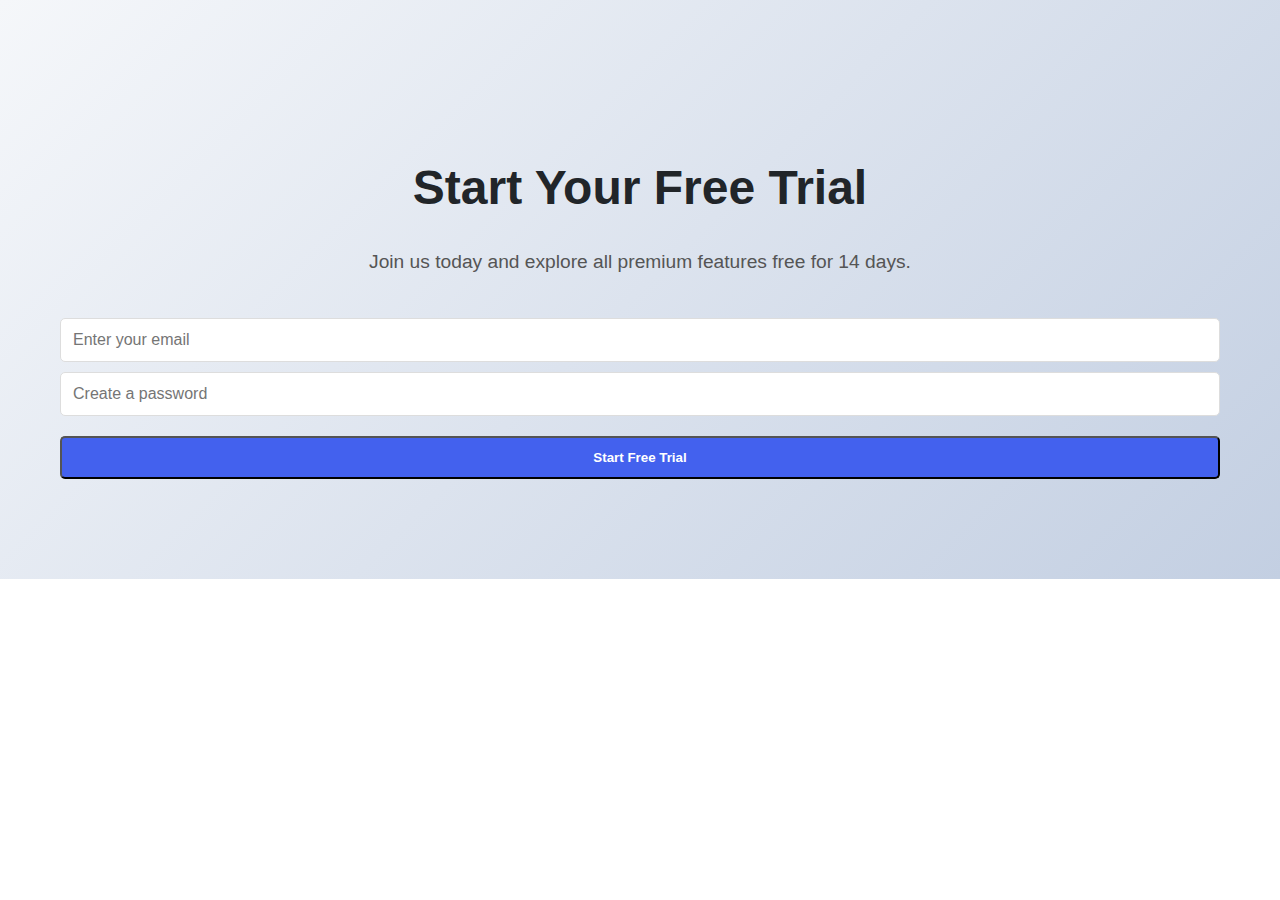
<file: signup.html>
<!-- signup.html -->
<!DOCTYPE html>
<html lang="en">
<head>
    <meta charset="UTF-8">
    <meta name="viewport" content="width=device-width, initial-scale=1.0">
    <title>Sign Up - Start Your Free Trial</title>
    <link rel="stylesheet" href="styles.css">
</head>
<body>
    <section class="hero">
        <div class="container">
            <h1>Start Your Free Trial</h1>
            <p>Join us today and explore all premium features free for 14 days.</p>
            <form class="signup-form">
                <input type="email" placeholder="Enter your email" required>
                <input type="password" placeholder="Create a password" required>
                <button class="primary-btn" type="submit">Start Free Trial</button>
            </form>
        </div>
    </section>
    <script src="script.js"></script>

</body>
</html>
</file>
<file: styles.css>
/* Global Styles */
:root {
    --primary: #4361ee;
    --secondary: #3f37c9;
    --accent: #4895ef;
    --light: #f8f9fa;
    --dark: #212529;
    --success: #4cc9f0;
}

* {
    margin: 0;
    padding: 0;
    box-sizing: border-box;
    font-family: 'Segoe UI', Tahoma, Geneva, Verdana, sans-serif;
}

body {
    line-height: 1.6;
    color: var(--dark);
    background-color: #fff;
}

.container {
    width: 100%;
    max-width: 1200px;
    margin: 0 auto;
    padding: 0 20px;
}

/* Header Styles */
header {
    background-color: #fff;
    box-shadow: 0 2px 10px rgba(0, 0, 0, 0.1);
    position: fixed;
    width: 100%;
    z-index: 100;
}

nav {
    display: flex;
    justify-content: space-between;
    align-items: center;
    padding: 20px 0;
}

.logo {
    font-size: 24px;
    font-weight: 700;
    color: var(--primary);
    text-decoration: none;
}

.nav-links {
    display: flex;
    list-style: none;
}

.nav-links li {
    margin-left: 30px;
}

.nav-links a {
    text-decoration: none;
    color: var(--dark);
    font-weight: 500;
    transition: color 0.3s;
}

.nav-links a:hover {
    color: var(--primary);
}

.cta-button {
    background-color: var(--primary);
    color: white;
    padding: 10px 20px;
    border-radius: 5px;
    font-weight: 600;
    transition: background-color 0.3s;
}

.cta-button:hover {
    background-color: var(--secondary);
    color: white;
}

/* Hero Section */
.hero {
    padding: 150px 0 100px;
    background: linear-gradient(135deg, #f5f7fa 0%, #c3cfe2 100%);
    text-align: center;
}

.hero h1 {
    font-size: 3rem;
    margin-bottom: 20px;
    color: var(--dark);
}

.hero p {
    font-size: 1.2rem;
    max-width: 700px;
    margin: 0 auto 40px;
    color: #555;
}

.hero-buttons {
    display: flex;
    justify-content: center;
    gap: 20px;
}

.primary-btn {
    background-color: var(--primary);
    color: white;
    padding: 12px 30px;
    border-radius: 5px;
    font-weight: 600;
    text-decoration: none;
    transition: all 0.3s;
}

.primary-btn:hover {
    background-color: var(--secondary);
    transform: translateY(-2px);
}

.secondary-btn {
    background-color: transparent;
    color: var(--primary);
    padding: 12px 30px;
    border-radius: 5px;
    font-weight: 600;
    text-decoration: none;
    border: 2px solid var(--primary);
    transition: all 0.3s;
}

.secondary-btn:hover {
    background-color: var(--primary);
    color: white;
    transform: translateY(-2px);
}

/* Features Section */
.features {
    padding: 100px 0;
}

.section-title {
    text-align: center;
    margin-bottom: 60px;
}

.section-title h2 {
    font-size: 2.5rem;
    color: var(--dark);
    margin-bottom: 15px;
}

.section-title p {
    color: #666;
    max-width: 700px;
    margin: 0 auto;
}

.features-grid {
    display: grid;
    grid-template-columns: repeat(auto-fit, minmax(300px, 1fr));
    gap: 30px;
}

.feature-card {
    background: #fff;
    padding: 30px;
    border-radius: 10px;
    box-shadow: 0 5px 15px rgba(0, 0, 0, 0.05);
    transition: transform 0.3s, box-shadow 0.3s;
}

.feature-card:hover {
    transform: translateY(-10px);
    box-shadow: 0 15px 30px rgba(0, 0, 0, 0.1);
}

.feature-icon {
    font-size: 2.5rem;
    color: var(--primary);
    margin-bottom: 20px;
}

.feature-card h3 {
    font-size: 1.5rem;
    margin-bottom: 15px;
    color: var(--dark);
}

/* Testimonials */
.testimonials {
    padding: 100px 0;
    background-color: #f8f9fa;
}

.testimonial-grid {
    display: grid;
    grid-template-columns: repeat(auto-fit, minmax(300px, 1fr));
    gap: 30px;
}

.testimonial-card {
    background: #fff;
    padding: 30px;
    border-radius: 10px;
    box-shadow: 0 5px 15px rgba(0, 0, 0, 0.05);
}

.testimonial-content {
    margin-bottom: 20px;
    font-style: italic;
    color: #555;
}

.testimonial-author {
    display: flex;
    align-items: center;
}

.author-img {
    width: 50px;
    height: 50px;
    border-radius: 50%;
    margin-right: 15px;
    object-fit: cover;
}

.author-info h4 {
    margin-bottom: 5px;
    color: var(--dark);
}

.author-info p {
    color: #777;
    font-size: 0.9rem;
}

/* CTA Section */
.cta-section {
    padding: 100px 0;
    background: linear-gradient(135deg, var(--primary) 0%, var(--secondary) 100%);
    color: white;
    text-align: center;
}

.cta-section h2 {
    font-size: 2.5rem;
    margin-bottom: 20px;
}

.cta-section p {
    max-width: 700px;
    margin: 0 auto 40px;
    font-size: 1.1rem;
}

/* Footer */
footer {
    padding: 30px 0;
    text-align: center;
    background-color: var(--dark);
    color: white;
}

/* Responsive Design */
@media (max-width: 768px) {
    .hero h1 {
        font-size: 2.2rem;
    }
    
    .hero p {
        font-size: 1rem;
    }
    
    .nav-links {
        display: none;
    }
    
    .hero-buttons {
        flex-direction: column;
        gap: 15px;
    }
    
    .primary-btn, .secondary-btn {
        width: 100%;
        text-align: center;
    }
}
.signup-form input {
    width: 100%;
    padding: 12px;
    border: 1px solid #ddd;
    border-radius: 5px;
    margin-bottom: 10px;
    font-size: 1rem;
}

.signup-form label {
    font-weight: 600;
    color: var(--dark);
}

.signup-form button {
    width: 100%;
    margin-top: 10px;
}
/* Pricing Section */
.pricing-section {
    background: #f9f9f9;
    padding: 60px 20px;
    text-align: center;
  }
  .pricing-cards {
    display: flex;
    gap: 20px;
    justify-content: center;
    flex-wrap: wrap;
  }
  .pricing-cards .card {
    background: white;
    padding: 30px;
    border-radius: 20px;
    box-shadow: 0 10px 30px rgba(0,0,0,0.05);
    width: 280px;
    transition: transform 0.3s ease;
  }
  .card:hover {
    transform: translateY(-5px);
  }
  .card.featured {
    border: 2px solid #ffab00;
  }
  .card h3 {
    margin-bottom: 10px;
  }
  .price {
    font-size: 2em;
    margin: 15px 0;
  }
  .price span {
    font-size: 0.5em;
    color: #666;
  }
  .card ul {
    list-style: none;
    padding: 0;
    margin-bottom: 20px;
  }
  .card ul li {
    margin: 8px 0;
  }
  .card button {
    padding: 10px 20px;
    border: none;
    background: #000;
    color: white;
    border-radius: 8px;
    cursor: pointer;
  }
  
  /* FAQ Section */
  .faq-section {
    padding: 60px 20px;
    background: #fff;
  }
  .faq-item {
    margin-bottom: 20px;
  }
  .question {
    width: 100%;
    background: #eee;
    border: none;
    padding: 15px;
    text-align: left;
    font-weight: bold;
    cursor: pointer;
    border-radius: 10px;
  }
  .answer {
    display: none;
    padding: 10px 15px;
    background: #f1f1f1;
    margin-top: 5px;
    border-radius: 10px;
  }
  
  /* Contact Section */
  .contact-section {
    padding: 60px 20px;
    background: #f0f0f0;
    text-align: center;
  }
  .contact-form {
    max-width: 500px;
    margin: auto;
    display: flex;
    flex-direction: column;
    gap: 15px;
  }
  .contact-form input, .contact-form textarea {
    padding: 15px;
    border-radius: 10px;
    border: 1px solid #ccc;
  }
  .contact-form button {
    padding: 12px;
    border: none;
    background: #111;
    color: #fff;
    border-radius: 10px;
    cursor: pointer;
  }
/* FAQ Section Enhancements */
.faq .answer {
    display: none;
    padding: 12px 15px;
    background-color: #f4f4f4;
    border-radius: 8px;
    margin-top: 8px;
    font-size: 15px;
    line-height: 1.5;
    animation: fadeIn 0.3s ease-in-out;
  }
  .faq .question:after {
    content: '+';
    float: right;
  }
  .faq .question.active:after {
    content: '-';
  }
  
  /* Pricing Section - Plan Selection */
  .pricing-form input[type="radio"] {
    display: none;
  }
  .pricing-form .card {
    cursor: pointer;
    border: 2px solid transparent;
    transition: all 0.3s ease;
  }
  .pricing-form input[type="radio"]:checked + h3,
  .pricing-form input[type="radio"]:checked + .price {
    color: #ff8800;
  }
  .pricing-form input[type="radio"]:checked ~ ul {
    font-weight: bold;
  }
  .pricing-form input[type="radio"]:checked ~ .card {
    border-color: #ff8800;
  }
  .pricing-form button {
    margin-top: 20px;
    padding: 12px 25px;
    font-size: 16px;
    border: none;
    background: #111;
    color: white;
    border-radius: 10px;
    cursor: pointer;
  }
  
  /* Simple Fade-in Animation */
  @keyframes fadeIn {
    from { opacity: 0; }
    to { opacity: 1; }
  }
  .answer {
    display: none;
    margin-top: 10px;
    color: #444;
    transition: all 0.3s ease;
  }
  
  .answer.show {
    display: block;
  }
  .pricing-form input[type="radio"]:checked + h3,
  .pricing-form input[type="radio"]:checked + h3 + .price,
  .pricing-form input[type="radio"]:checked + h3 + .price + ul {
    color: var(--primary);
  }
  
  .card input[type="radio"] {
    display: none;
  }
  /* Scroll Effect - Add Shadow to Header on Scroll */
header.scrolled {
    box-shadow: 0 2px 10px rgba(0, 0, 0, 0.2);
  }
</file>
